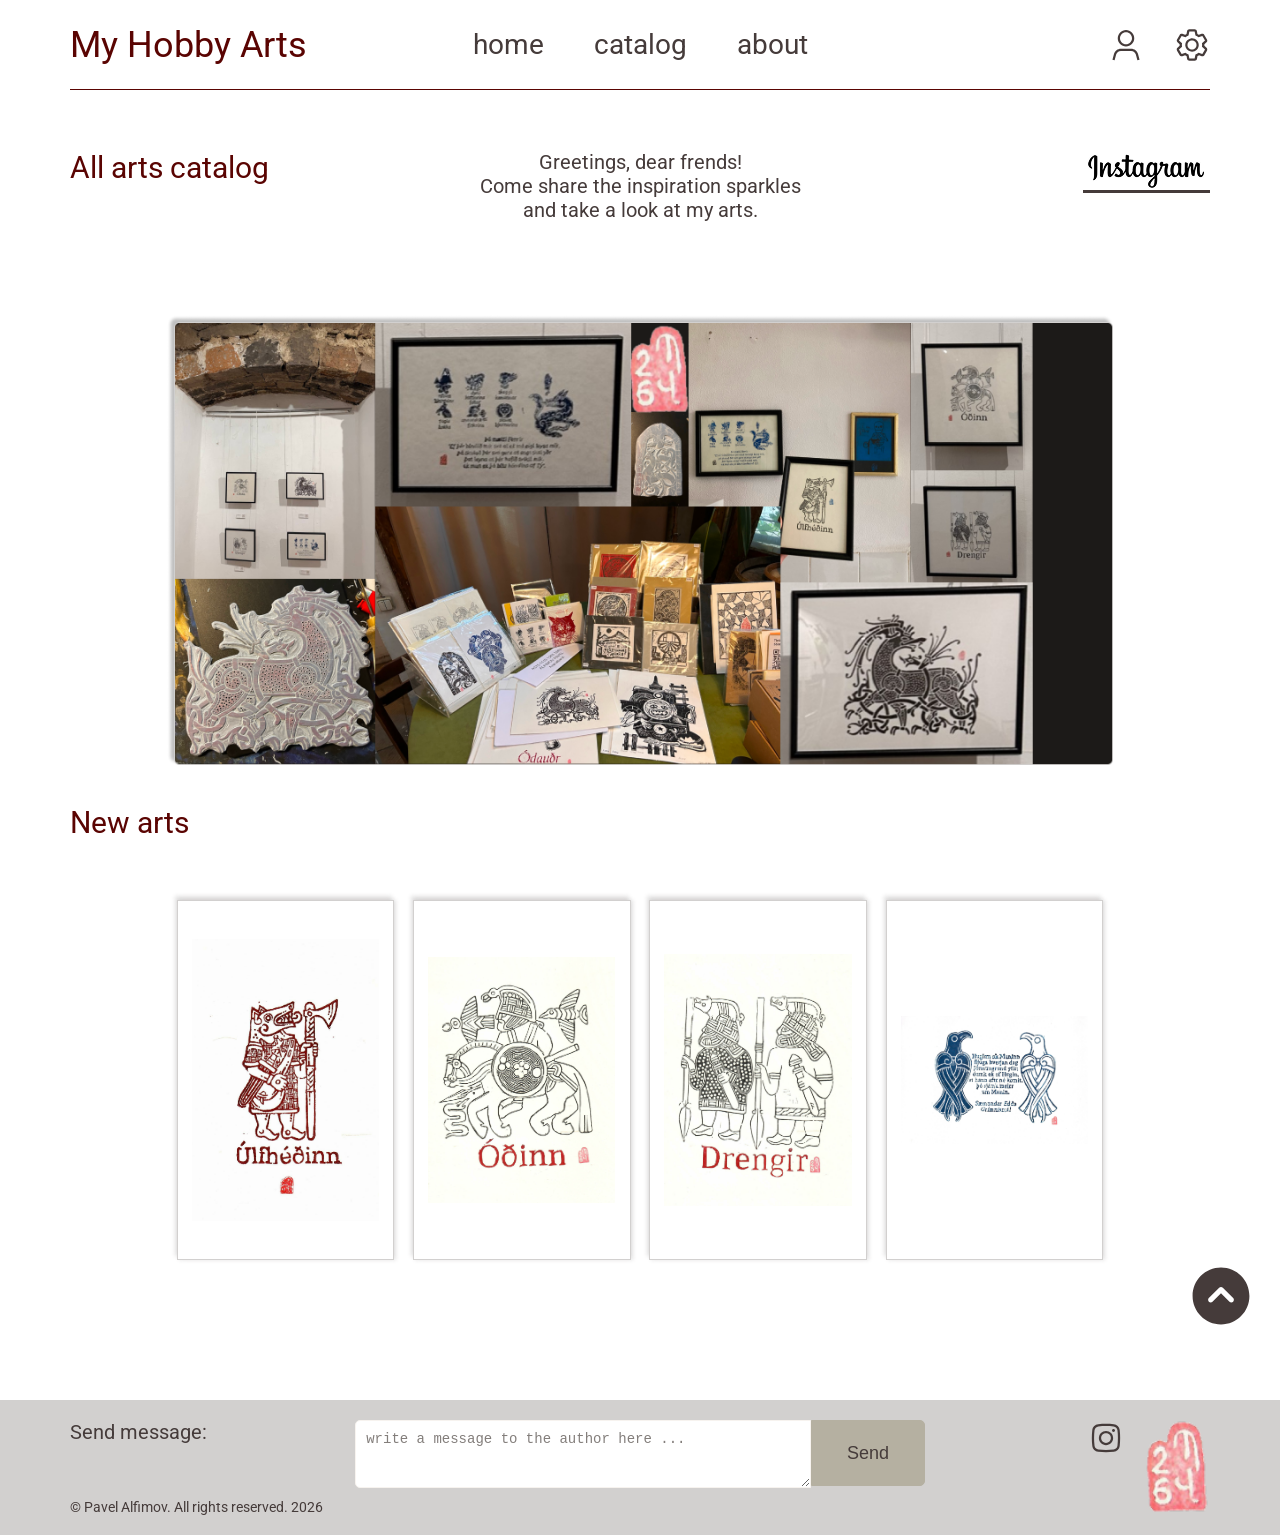
<file: index.html>
<!DOCTYPE html>
<html lang="en">
<head>
  <meta charset="UTF-8">
  <meta name="viewport" content="width=device-width, initial-scale=1.0">
  <title>home</title>
  <link rel="stylesheet" href="./styles/home/home.css">
</head>
<body>
  <div class="wrapper">
    <div class="top" id="top">
      <header>
        <div class="header-block" id="headerBlock">
          <div class="header-left">
            <a href="index.html" class="site-title">My Hobby Arts</a>
          </div>
          <div class="header-center">
            <div class="menu-block">
              <a href="index.html" class="menu-item">home</a>
              <a href="./pages/catalog.html" class="menu-item">catalog</a>
              <a href="./pages/about.html" class="menu-item last">about</a>
            </div>
          </div>
          <div class="header-right">
            <div class="service-block">
              <div class="service-item" id="btnAuth">
                <a href="#">
                  <svg width="36" height="36" viewBox="0 0 36 36" fill="none" xmlns="http://www.w3.org/2000/svg">
                    <path fill-rule="evenodd" clip-rule="evenodd" d="M9.75001 11.25C9.75001 15.8025 13.4475 19.5 18 19.5C22.5525 19.5 26.25 15.8025 26.25 11.25C26.25 6.6975 22.5525 3 18 3C15.8123 3.00119 13.7146 3.87077 12.1677 5.41769C10.6208 6.9646 9.7512 9.06233 9.75001 11.25ZM12 11.25C12 7.9425 14.6925 5.25 18 5.25C21.3075 5.25 24 7.9425 24 11.25C24 14.5575 21.3075 17.25 18 17.25C14.6925 17.25 12 14.5575 12 11.25ZM27.855 27.615L29.3775 33.2925L31.5525 32.7075L30.03 27.03C29.6215 25.516 28.7259 24.1785 27.4815 23.2242C26.2371 22.2699 24.7132 21.7519 23.145 21.75H12.855C11.2862 21.7493 9.76102 22.2665 8.51614 23.2211C7.27125 24.1758 6.37625 25.5147 5.97001 27.03L4.44751 32.7075L6.62251 33.2925L8.14501 27.615C8.42249 26.5779 9.03455 25.6614 9.88619 25.0078C10.7378 24.3541 11.7814 23.9999 12.855 24H23.145C25.35 24 27.285 25.485 27.855 27.615Z" fill="#453B3A"/>
                  </svg>                  
                </a>
              </div>
              <div class="service-item last" id="btnAdmin">
                <a href="components/layouts/admin.html">
                  <svg width="36" height="36" viewBox="0 0 36 36" fill="none" xmlns="http://www.w3.org/2000/svg">
                    <path d="M30.375 18.855V17.1338L32.535 15.2438C32.9332 14.8928 33.1945 14.4124 33.2727 13.8875C33.3509 13.3625 33.2411 12.8268 32.9625 12.375L30.3075 7.87503C30.1103 7.53333 29.8266 7.24951 29.485 7.05205C29.1434 6.85459 28.7559 6.75043 28.3613 6.75003C28.1168 6.74816 27.8736 6.78616 27.6413 6.86253L24.9075 7.78503C24.4362 7.47037 23.9438 7.18845 23.4338 6.94128L22.86 4.10628C22.7572 3.58834 22.4754 3.12308 22.0641 2.79195C21.6527 2.46081 21.138 2.28491 20.61 2.29503H15.345C14.8171 2.28491 14.3024 2.46081 13.891 2.79195C13.4797 3.12308 13.1979 3.58834 13.095 4.10628L12.5213 6.94128C12.0082 7.18951 11.5122 7.47138 11.0363 7.78503L8.35879 6.81753C8.124 6.75636 7.88086 6.73356 7.63879 6.75003C7.24422 6.75043 6.8567 6.85459 6.5151 7.05205C6.17349 7.24951 5.88982 7.53333 5.69254 7.87503L3.03754 12.375C2.77495 12.8261 2.67737 13.3545 2.76152 13.8697C2.84567 14.3848 3.1063 14.8547 3.49879 15.1988L5.62504 17.145V18.8663L3.49879 20.7563C3.09522 21.1028 2.82745 21.5811 2.74301 22.1062C2.65857 22.6314 2.76292 23.1695 3.03754 23.625L5.69254 28.125C5.88982 28.4667 6.17349 28.7506 6.5151 28.948C6.8567 29.1455 7.24422 29.2496 7.63879 29.25C7.88331 29.2519 8.1265 29.2139 8.35879 29.1375L11.0925 28.215C11.5639 28.5297 12.0563 28.8116 12.5663 29.0588L13.14 31.8938C13.2429 32.4117 13.5247 32.877 13.936 33.2081C14.3474 33.5392 14.8621 33.7151 15.39 33.705H20.7C21.228 33.7151 21.7427 33.5392 22.1541 33.2081C22.5654 32.877 22.8472 32.4117 22.95 31.8938L23.5238 29.0588C24.0368 28.8105 24.5329 28.5287 25.0088 28.215L27.7313 29.1375C27.9636 29.2139 28.2068 29.2519 28.4513 29.25C28.8459 29.2496 29.2334 29.1455 29.575 28.948C29.9166 28.7506 30.2003 28.4667 30.3975 28.125L32.9625 23.625C33.2251 23.1739 33.3227 22.6455 33.2386 22.1304C33.1544 21.6153 32.8938 21.1454 32.5013 20.8013L30.375 18.855ZM28.3613 27L24.5025 25.695C23.5987 26.4594 22.5665 27.0574 21.4538 27.4613L20.655 31.5H15.345L14.5463 27.5063C13.4424 27.091 12.4157 26.494 11.5088 25.74L7.63879 27L4.98379 22.5L8.04379 19.8C7.83577 18.6355 7.83577 17.4433 8.04379 16.2788L4.98379 13.5L7.63879 9.00003L11.4975 10.305C12.4014 9.54069 13.4336 8.94269 14.5463 8.53878L15.345 4.50003H20.655L21.4538 8.49378C22.5577 8.90903 23.5844 9.50601 24.4913 10.26L28.3613 9.00003L31.0163 13.5L27.9563 16.2C28.1643 17.3646 28.1643 18.5567 27.9563 19.7213L31.0163 22.5L28.3613 27Z" fill="#453B3A"/>
                    <path d="M18 24.75C16.665 24.75 15.3599 24.3541 14.2499 23.6124C13.1399 22.8707 12.2747 21.8165 11.7638 20.5831C11.2529 19.3497 11.1193 17.9925 11.3797 16.6831C11.6402 15.3738 12.283 14.171 13.227 13.227C14.171 12.283 15.3738 11.6402 16.6831 11.3797C17.9925 11.1193 19.3497 11.2529 20.5831 11.7638C21.8165 12.2747 22.8707 13.1399 23.6124 14.2499C24.3541 15.3599 24.75 16.665 24.75 18C24.759 18.8889 24.5906 19.7707 24.2546 20.5938C23.9186 21.4168 23.4217 22.1645 22.7931 22.7931C22.1645 23.4217 21.4168 23.9186 20.5938 24.2546C19.7707 24.5906 18.8889 24.759 18 24.75ZM18 13.5C17.4053 13.4861 16.8139 13.5931 16.2617 13.8143C15.7094 14.0356 15.2078 14.3665 14.7872 14.7872C14.3665 15.2078 14.0356 15.7094 13.8143 16.2617C13.5931 16.8139 13.4861 17.4053 13.5 18C13.4861 18.5947 13.5931 19.1861 13.8143 19.7383C14.0356 20.2906 14.3665 20.7922 14.7872 21.2128C15.2078 21.6335 15.7094 21.9644 16.2617 22.1857C16.8139 22.4069 17.4053 22.5139 18 22.5C18.5947 22.5139 19.1861 22.4069 19.7383 22.1857C20.2906 21.9644 20.7922 21.6335 21.2128 21.2128C21.6335 20.7922 21.9644 20.2906 22.1857 19.7383C22.4069 19.1861 22.5139 18.5947 22.5 18C22.5139 17.4053 22.4069 16.8139 22.1857 16.2617C21.9644 15.7094 21.6335 15.2078 21.2128 14.7872C20.7922 14.3665 20.2906 14.0356 19.7383 13.8143C19.1861 13.5931 18.5947 13.4861 18 13.5Z" fill="#453B3A"/>
                  </svg>
                </a>
              </div>
            </div>
          </div>
        </div>
      </header>
      <main>
        <div class="greeting-block" id="greetingBlock">
          <div class="title-link-block">
            <a href="pages/catalog.html" class="title-link">All arts catalog</a>
          </div>
          <div class="greeting-text-block">
            <p class="greeting-text">Greetings, dear frends! 
              Come share the inspiration sparkles
              and take a look at my arts.</p>
          </div>
          <div class="resource-link-block">
            <a href="#">
              <img src="assets/icons/instagram-logo.png" alt="instagram" class="resource-link">
            </a>
          </div>
        </div>
        <div class="collage-block">
          <img src="assets/images/collage.png" alt="collage" class="collage-img">
          <a href="pages/catalog.html" class="collage-link">&#9472;&#9472;&#9472;&nbsp;Go to Catalog&nbsp;&#9472;&#9472;&#9472;</a>
        </div>
        <div class="news-block">
          <div class="title-link-block">
            <a href="#newImagesBlock" class="title-link">New arts</a>
          </div>
          <div class="new-images-block" id="newImagesBlock">
            <div class="new-image-card">
              <div class="new-image-card-block">
                <img src="assets/catalog/item-1.png" alt="image" class="image-item">
              </div>              
            </div>
            <div class="new-image-card">
              <div class="new-image-card-block">
                <img src="assets/catalog/item-2.png" alt="image" class="image-item">
              </div>              
            </div>
            <div class="new-image-card">
              <div class="new-image-card-block">
                <img src="assets/catalog/item-6.png" alt="image" class="image-item">
              </div>              
            </div>
            <div class="new-image-card">
              <div class="new-image-card-block">
                <img src="assets/catalog/item-11.png" alt="image" class="image-item">
              </div>              
            </div>           
          </div>
        </div>
      </main>
    </div>
    <footer>
      <div class="btn-up-block">
        <a href="#top">
          <svg width="62" height="62" viewBox="0 0 62 62" fill="none" xmlns="http://www.w3.org/2000/svg">
            <path fill-rule="evenodd" clip-rule="evenodd" d="M31 2.58331C15.3063 2.58331 2.58337 15.3062 2.58337 31C2.58337 46.6937 15.3063 59.4166 31 59.4166C46.6938 59.4166 59.4167 46.6937 59.4167 31C59.4167 15.3062 46.6938 2.58331 31 2.58331ZM22.4931 36.7014C22.0059 37.172 21.3533 37.4324 20.676 37.4265C19.9987 37.4206 19.3507 37.1489 18.8718 36.6699C18.3928 36.191 18.1211 35.543 18.1152 34.8657C18.1093 34.1883 18.3697 33.5358 18.8403 33.0486L29.1736 22.7152C29.6581 22.2309 30.315 21.9589 31 21.9589C31.685 21.9589 32.342 22.2309 32.8265 22.7152L43.1598 33.0486C43.6304 33.5358 43.8908 34.1883 43.8849 34.8657C43.879 35.543 43.6073 36.191 43.1283 36.6699C42.6493 37.1489 42.0014 37.4206 41.3241 37.4265C40.6467 37.4324 39.9942 37.172 39.507 36.7014L31 28.1945L22.4931 36.7014Z" fill="#453B3A"/>
          </svg>
        </a>
      </div>
      <div class="footer-block">
        <div class="footer-left">
          <div class="footer-left-block">
            <div class="title-block">
              <p class="send-title">Send message:</p>
            </div>
            <div class="title-block">
              <p class="copyrights">&copy; Pavel Alfimov. All rights reserved. 2026</p>
            </div>            
          </div>
        </div>
        <div class="footer-center">
          <div class="footer-center-block">
            <textarea name="message-footer" id="messageFooter" class="message-footer" placeholder="write a message to the author here ..."></textarea>
            <button type="button" class="btn-send-footer">Send</button>            
          </div>

        </div>
        <div class="footer-right">
          <div class="footer-right-block">
            <div class="socials-block">
              <a href="#" class="social-icon">
                <svg width="36" height="36" viewBox="0 0 36 36" fill="none" xmlns="http://www.w3.org/2000/svg">
                  <path d="M24 10.5C24 10.1022 24.158 9.72064 24.4393 9.43934C24.7206 9.15804 25.1022 9 25.5 9C25.8978 9 26.2794 9.15804 26.5607 9.43934C26.842 9.72064 27 10.1022 27 10.5C27 10.8978 26.842 11.2794 26.5607 11.5607C26.2794 11.842 25.8978 12 25.5 12C25.1022 12 24.7206 11.842 24.4393 11.5607C24.158 11.2794 24 10.8978 24 10.5Z" fill="#453B3A"/>
                  <path fill-rule="evenodd" clip-rule="evenodd" d="M18 10.875C16.1103 10.875 14.2981 11.6257 12.9619 12.9619C11.6257 14.2981 10.875 16.1103 10.875 18C10.875 19.8897 11.6257 21.7019 12.9619 23.0381C14.2981 24.3743 16.1103 25.125 18 25.125C19.8897 25.125 21.7019 24.3743 23.0381 23.0381C24.3743 21.7019 25.125 19.8897 25.125 18C25.125 16.1103 24.3743 14.2981 23.0381 12.9619C21.7019 11.6257 19.8897 10.875 18 10.875ZM13.125 18C13.125 16.7071 13.6386 15.4671 14.5529 14.5529C15.4671 13.6386 16.7071 13.125 18 13.125C19.2929 13.125 20.5329 13.6386 21.4471 14.5529C22.3614 15.4671 22.875 16.7071 22.875 18C22.875 19.2929 22.3614 20.5329 21.4471 21.4471C20.5329 22.3614 19.2929 22.875 18 22.875C16.7071 22.875 15.4671 22.3614 14.5529 21.4471C13.6386 20.5329 13.125 19.2929 13.125 18Z" fill="#453B3A"/>
                  <path fill-rule="evenodd" clip-rule="evenodd" d="M25.887 4.2495C20.6451 3.66814 15.355 3.66814 10.113 4.2495C7.09502 4.587 4.65752 6.9645 4.30352 9.9975C3.68268 15.3144 3.68268 20.6856 4.30352 26.0025C4.65752 29.0355 7.09352 31.413 10.113 31.7505C15.355 32.3306 20.645 32.3306 25.887 31.7505C28.905 31.413 31.3425 29.0355 31.6965 26.0025C32.3174 20.6856 32.3174 15.3144 31.6965 9.9975C31.3425 6.9645 28.9065 4.587 25.887 4.2495ZM10.362 6.4845C15.4385 5.92156 20.5616 5.92156 25.638 6.4845C27.633 6.7095 29.2305 8.283 29.463 10.26C30.0647 15.4025 30.0647 20.5975 29.463 25.74C29.3428 26.7076 28.8998 27.6063 28.2058 28.2911C27.5117 28.9759 26.6071 29.4067 25.638 29.514C20.5616 30.0769 15.4385 30.0769 10.362 29.514C9.39293 29.4067 8.4883 28.9759 7.79425 28.2911C7.10021 27.6063 6.65728 26.7076 6.53702 25.74C5.93531 20.5975 5.93531 15.4025 6.53702 10.26C6.65728 9.29244 7.10021 8.39367 7.79425 7.70888C8.4883 7.02409 9.39293 6.59176 10.362 6.4845Z" fill="#453B3A"/>
                </svg>
              </a>
            </div>
            <div class="signature-block">
              <img src="assets/images/signature.png" alt="signature" class="signature">
            </div>
          </div>
        </div>
      </div>
    </footer>
  </div>  
</body>
</html>
</file>
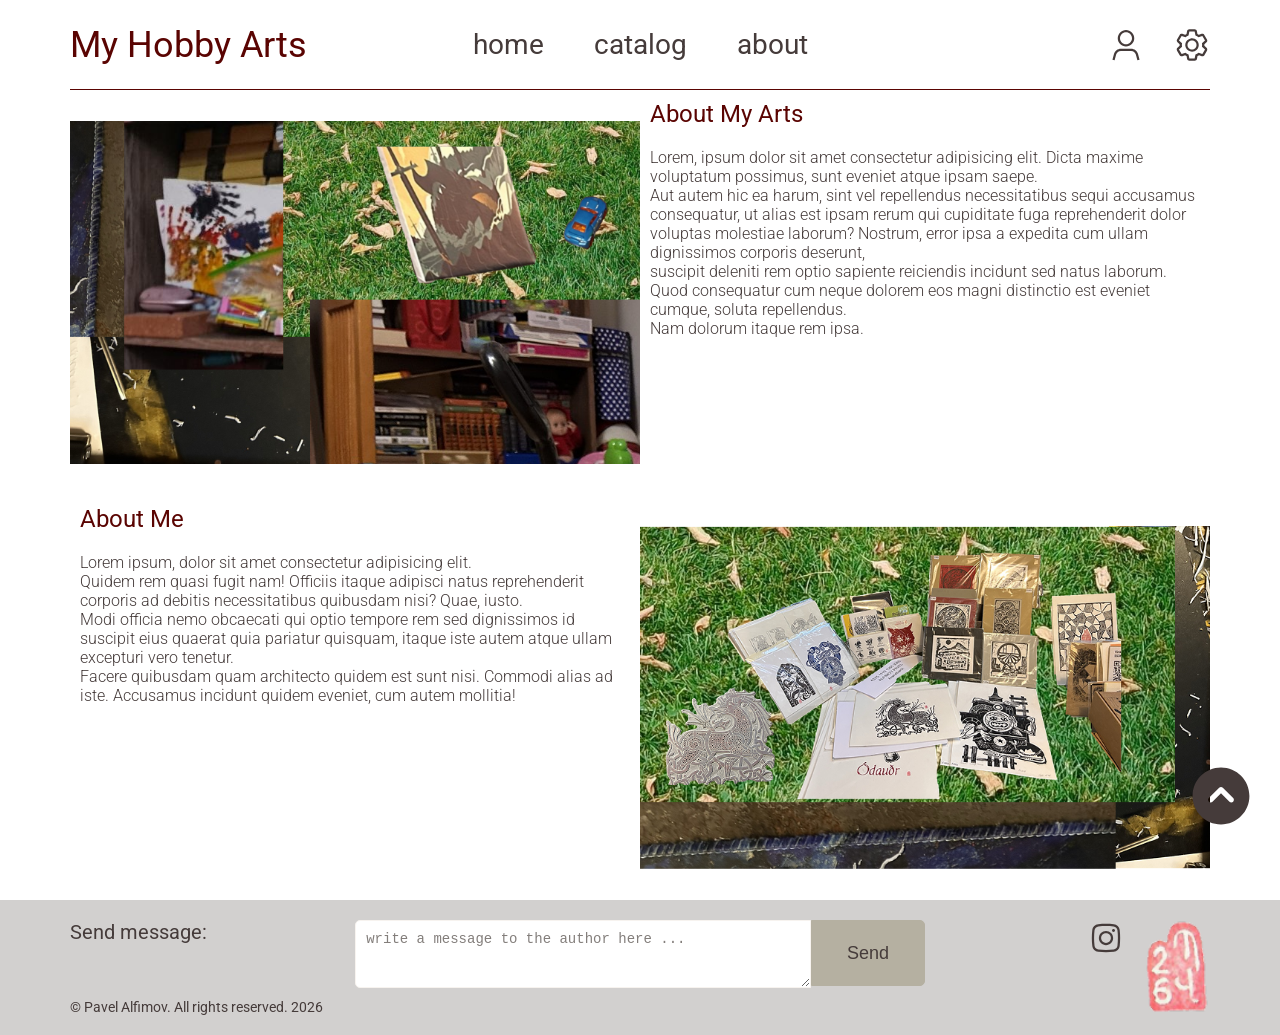
<file: pages/about.html>
<!DOCTYPE html>
<html lang="en">
<head>
  <meta charset="UTF-8">
  <meta name="viewport" content="width=device-width, initial-scale=1.0">
  <title>about</title>
  <link rel="stylesheet" href="../styles/about/about.css">
</head>
<body>
  <div class="wrapper">
    <div class="top" id="top">
      <header>
        <div class="header-block" id="headerBlock">
          <div class="header-left">
            <a href="index.html" class="site-title">My Hobby Arts</a>
          </div>
          <div class="header-center">
            <div class="menu-block">
              <a href="index.html" class="menu-item">home</a>
              <a href="./pages/catalog.html" class="menu-item">catalog</a>
              <a href="./pages/about.html" class="menu-item last">about</a>
            </div>
          </div>
          <div class="header-right">
            <div class="service-block">
              <div class="service-item">
                <a href="#">
                  <svg width="36" height="36" viewBox="0 0 36 36" fill="none" xmlns="http://www.w3.org/2000/svg">
                    <path fill-rule="evenodd" clip-rule="evenodd" d="M9.75001 11.25C9.75001 15.8025 13.4475 19.5 18 19.5C22.5525 19.5 26.25 15.8025 26.25 11.25C26.25 6.6975 22.5525 3 18 3C15.8123 3.00119 13.7146 3.87077 12.1677 5.41769C10.6208 6.9646 9.7512 9.06233 9.75001 11.25ZM12 11.25C12 7.9425 14.6925 5.25 18 5.25C21.3075 5.25 24 7.9425 24 11.25C24 14.5575 21.3075 17.25 18 17.25C14.6925 17.25 12 14.5575 12 11.25ZM27.855 27.615L29.3775 33.2925L31.5525 32.7075L30.03 27.03C29.6215 25.516 28.7259 24.1785 27.4815 23.2242C26.2371 22.2699 24.7132 21.7519 23.145 21.75H12.855C11.2862 21.7493 9.76102 22.2665 8.51614 23.2211C7.27125 24.1758 6.37625 25.5147 5.97001 27.03L4.44751 32.7075L6.62251 33.2925L8.14501 27.615C8.42249 26.5779 9.03455 25.6614 9.88619 25.0078C10.7378 24.3541 11.7814 23.9999 12.855 24H23.145C25.35 24 27.285 25.485 27.855 27.615Z" fill="#453B3A"/>
                  </svg>                  
                </a>
              </div>
              <div class="service-item last">
                <a href="#">
                  <svg width="36" height="36" viewBox="0 0 36 36" fill="none" xmlns="http://www.w3.org/2000/svg">
                    <path d="M30.375 18.855V17.1338L32.535 15.2438C32.9332 14.8928 33.1945 14.4124 33.2727 13.8875C33.3509 13.3625 33.2411 12.8268 32.9625 12.375L30.3075 7.87503C30.1103 7.53333 29.8266 7.24951 29.485 7.05205C29.1434 6.85459 28.7559 6.75043 28.3613 6.75003C28.1168 6.74816 27.8736 6.78616 27.6413 6.86253L24.9075 7.78503C24.4362 7.47037 23.9438 7.18845 23.4338 6.94128L22.86 4.10628C22.7572 3.58834 22.4754 3.12308 22.0641 2.79195C21.6527 2.46081 21.138 2.28491 20.61 2.29503H15.345C14.8171 2.28491 14.3024 2.46081 13.891 2.79195C13.4797 3.12308 13.1979 3.58834 13.095 4.10628L12.5213 6.94128C12.0082 7.18951 11.5122 7.47138 11.0363 7.78503L8.35879 6.81753C8.124 6.75636 7.88086 6.73356 7.63879 6.75003C7.24422 6.75043 6.8567 6.85459 6.5151 7.05205C6.17349 7.24951 5.88982 7.53333 5.69254 7.87503L3.03754 12.375C2.77495 12.8261 2.67737 13.3545 2.76152 13.8697C2.84567 14.3848 3.1063 14.8547 3.49879 15.1988L5.62504 17.145V18.8663L3.49879 20.7563C3.09522 21.1028 2.82745 21.5811 2.74301 22.1062C2.65857 22.6314 2.76292 23.1695 3.03754 23.625L5.69254 28.125C5.88982 28.4667 6.17349 28.7506 6.5151 28.948C6.8567 29.1455 7.24422 29.2496 7.63879 29.25C7.88331 29.2519 8.1265 29.2139 8.35879 29.1375L11.0925 28.215C11.5639 28.5297 12.0563 28.8116 12.5663 29.0588L13.14 31.8938C13.2429 32.4117 13.5247 32.877 13.936 33.2081C14.3474 33.5392 14.8621 33.7151 15.39 33.705H20.7C21.228 33.7151 21.7427 33.5392 22.1541 33.2081C22.5654 32.877 22.8472 32.4117 22.95 31.8938L23.5238 29.0588C24.0368 28.8105 24.5329 28.5287 25.0088 28.215L27.7313 29.1375C27.9636 29.2139 28.2068 29.2519 28.4513 29.25C28.8459 29.2496 29.2334 29.1455 29.575 28.948C29.9166 28.7506 30.2003 28.4667 30.3975 28.125L32.9625 23.625C33.2251 23.1739 33.3227 22.6455 33.2386 22.1304C33.1544 21.6153 32.8938 21.1454 32.5013 20.8013L30.375 18.855ZM28.3613 27L24.5025 25.695C23.5987 26.4594 22.5665 27.0574 21.4538 27.4613L20.655 31.5H15.345L14.5463 27.5063C13.4424 27.091 12.4157 26.494 11.5088 25.74L7.63879 27L4.98379 22.5L8.04379 19.8C7.83577 18.6355 7.83577 17.4433 8.04379 16.2788L4.98379 13.5L7.63879 9.00003L11.4975 10.305C12.4014 9.54069 13.4336 8.94269 14.5463 8.53878L15.345 4.50003H20.655L21.4538 8.49378C22.5577 8.90903 23.5844 9.50601 24.4913 10.26L28.3613 9.00003L31.0163 13.5L27.9563 16.2C28.1643 17.3646 28.1643 18.5567 27.9563 19.7213L31.0163 22.5L28.3613 27Z" fill="#453B3A"/>
                    <path d="M18 24.75C16.665 24.75 15.3599 24.3541 14.2499 23.6124C13.1399 22.8707 12.2747 21.8165 11.7638 20.5831C11.2529 19.3497 11.1193 17.9925 11.3797 16.6831C11.6402 15.3738 12.283 14.171 13.227 13.227C14.171 12.283 15.3738 11.6402 16.6831 11.3797C17.9925 11.1193 19.3497 11.2529 20.5831 11.7638C21.8165 12.2747 22.8707 13.1399 23.6124 14.2499C24.3541 15.3599 24.75 16.665 24.75 18C24.759 18.8889 24.5906 19.7707 24.2546 20.5938C23.9186 21.4168 23.4217 22.1645 22.7931 22.7931C22.1645 23.4217 21.4168 23.9186 20.5938 24.2546C19.7707 24.5906 18.8889 24.759 18 24.75ZM18 13.5C17.4053 13.4861 16.8139 13.5931 16.2617 13.8143C15.7094 14.0356 15.2078 14.3665 14.7872 14.7872C14.3665 15.2078 14.0356 15.7094 13.8143 16.2617C13.5931 16.8139 13.4861 17.4053 13.5 18C13.4861 18.5947 13.5931 19.1861 13.8143 19.7383C14.0356 20.2906 14.3665 20.7922 14.7872 21.2128C15.2078 21.6335 15.7094 21.9644 16.2617 22.1857C16.8139 22.4069 17.4053 22.5139 18 22.5C18.5947 22.5139 19.1861 22.4069 19.7383 22.1857C20.2906 21.9644 20.7922 21.6335 21.2128 21.2128C21.6335 20.7922 21.9644 20.2906 22.1857 19.7383C22.4069 19.1861 22.5139 18.5947 22.5 18C22.5139 17.4053 22.4069 16.8139 22.1857 16.2617C21.9644 15.7094 21.6335 15.2078 21.2128 14.7872C20.7922 14.3665 20.2906 14.0356 19.7383 13.8143C19.1861 13.5931 18.5947 13.4861 18 13.5Z" fill="#453B3A"/>
                  </svg>
                </a>
              </div>
            </div>
          </div>
        </div>
      </header>
      <main>
        <div class="top-block">
          <div class="top-left-box">
            <img src="../assets/images/left-top-alt.png" alt="image" class="about-img">
          </div>
          <div class="top-right-box">
            <p class="about-title">About My Arts</p>
            <p class="about-text">Lorem, ipsum dolor sit amet consectetur adipisicing elit. Dicta maxime voluptatum possimus, sunt eveniet atque ipsam saepe. 
            Aut autem hic ea harum, sint vel repellendus necessitatibus sequi accusamus consequatur, ut alias est ipsam rerum qui cupiditate fuga reprehenderit dolor voluptas molestiae laborum? Nostrum, error ipsa a expedita cum ullam dignissimos corporis deserunt,
            suscipit deleniti rem optio sapiente reiciendis incidunt sed natus laborum. Quod consequatur cum neque dolorem eos magni distinctio est eveniet cumque, soluta repellendus. 
            Nam dolorum itaque rem ipsa. </p>
          </div>
        </div>
        <div class="bottom-block">
          <div class="bottom-left-box">
            <p class="about-title">About Me</p>
            <p class="about-text">Lorem ipsum, dolor sit amet consectetur adipisicing elit. 
            Quidem rem quasi fugit nam! Officiis itaque adipisci natus reprehenderit corporis ad debitis necessitatibus quibusdam nisi? Quae, iusto. 
            Modi officia nemo obcaecati qui optio tempore rem sed dignissimos id suscipit eius quaerat quia pariatur quisquam, itaque iste autem atque ullam excepturi vero tenetur. 
            Facere quibusdam quam architecto quidem est sunt nisi. Commodi alias ad iste. Accusamus incidunt quidem eveniet, cum autem mollitia!</p>
          </div>
          <div class="bottom-right-box">
            <img src="../assets/images/right-bottom-alt.png" alt="image" class="about-img">
          </div>
        </div>
      </main>
    </div>
    <footer>
      <div class="btn-up-block">
        <a href="#top">
          <svg width="62" height="62" viewBox="0 0 62 62" fill="none" xmlns="http://www.w3.org/2000/svg">
            <path fill-rule="evenodd" clip-rule="evenodd" d="M31 2.58331C15.3063 2.58331 2.58337 15.3062 2.58337 31C2.58337 46.6937 15.3063 59.4166 31 59.4166C46.6938 59.4166 59.4167 46.6937 59.4167 31C59.4167 15.3062 46.6938 2.58331 31 2.58331ZM22.4931 36.7014C22.0059 37.172 21.3533 37.4324 20.676 37.4265C19.9987 37.4206 19.3507 37.1489 18.8718 36.6699C18.3928 36.191 18.1211 35.543 18.1152 34.8657C18.1093 34.1883 18.3697 33.5358 18.8403 33.0486L29.1736 22.7152C29.6581 22.2309 30.315 21.9589 31 21.9589C31.685 21.9589 32.342 22.2309 32.8265 22.7152L43.1598 33.0486C43.6304 33.5358 43.8908 34.1883 43.8849 34.8657C43.879 35.543 43.6073 36.191 43.1283 36.6699C42.6493 37.1489 42.0014 37.4206 41.3241 37.4265C40.6467 37.4324 39.9942 37.172 39.507 36.7014L31 28.1945L22.4931 36.7014Z" fill="#453B3A"/>
          </svg>
        </a>
      </div>
      <div class="footer-block">
        <div class="footer-left">
          <div class="footer-left-block">
            <div class="title-block">
              <p class="send-title">Send message:</p>
            </div>
            <div class="title-block">
              <p class="copyrights">&copy; Pavel Alfimov. All rights reserved. 2026</p>
            </div>            
          </div>
        </div>
        <div class="footer-center">
          <div class="footer-center-block">
            <textarea name="message-footer" id="messageFooter" class="message-footer" placeholder="write a message to the author here ..."></textarea>
            <button type="button" class="btn-send-footer">Send</button>            
          </div>

        </div>
        <div class="footer-right">
          <div class="footer-right-block">
            <div class="socials-block">
              <a href="#" class="social-icon">
                <svg width="36" height="36" viewBox="0 0 36 36" fill="none" xmlns="http://www.w3.org/2000/svg">
                  <path d="M24 10.5C24 10.1022 24.158 9.72064 24.4393 9.43934C24.7206 9.15804 25.1022 9 25.5 9C25.8978 9 26.2794 9.15804 26.5607 9.43934C26.842 9.72064 27 10.1022 27 10.5C27 10.8978 26.842 11.2794 26.5607 11.5607C26.2794 11.842 25.8978 12 25.5 12C25.1022 12 24.7206 11.842 24.4393 11.5607C24.158 11.2794 24 10.8978 24 10.5Z" fill="#453B3A"/>
                  <path fill-rule="evenodd" clip-rule="evenodd" d="M18 10.875C16.1103 10.875 14.2981 11.6257 12.9619 12.9619C11.6257 14.2981 10.875 16.1103 10.875 18C10.875 19.8897 11.6257 21.7019 12.9619 23.0381C14.2981 24.3743 16.1103 25.125 18 25.125C19.8897 25.125 21.7019 24.3743 23.0381 23.0381C24.3743 21.7019 25.125 19.8897 25.125 18C25.125 16.1103 24.3743 14.2981 23.0381 12.9619C21.7019 11.6257 19.8897 10.875 18 10.875ZM13.125 18C13.125 16.7071 13.6386 15.4671 14.5529 14.5529C15.4671 13.6386 16.7071 13.125 18 13.125C19.2929 13.125 20.5329 13.6386 21.4471 14.5529C22.3614 15.4671 22.875 16.7071 22.875 18C22.875 19.2929 22.3614 20.5329 21.4471 21.4471C20.5329 22.3614 19.2929 22.875 18 22.875C16.7071 22.875 15.4671 22.3614 14.5529 21.4471C13.6386 20.5329 13.125 19.2929 13.125 18Z" fill="#453B3A"/>
                  <path fill-rule="evenodd" clip-rule="evenodd" d="M25.887 4.2495C20.6451 3.66814 15.355 3.66814 10.113 4.2495C7.09502 4.587 4.65752 6.9645 4.30352 9.9975C3.68268 15.3144 3.68268 20.6856 4.30352 26.0025C4.65752 29.0355 7.09352 31.413 10.113 31.7505C15.355 32.3306 20.645 32.3306 25.887 31.7505C28.905 31.413 31.3425 29.0355 31.6965 26.0025C32.3174 20.6856 32.3174 15.3144 31.6965 9.9975C31.3425 6.9645 28.9065 4.587 25.887 4.2495ZM10.362 6.4845C15.4385 5.92156 20.5616 5.92156 25.638 6.4845C27.633 6.7095 29.2305 8.283 29.463 10.26C30.0647 15.4025 30.0647 20.5975 29.463 25.74C29.3428 26.7076 28.8998 27.6063 28.2058 28.2911C27.5117 28.9759 26.6071 29.4067 25.638 29.514C20.5616 30.0769 15.4385 30.0769 10.362 29.514C9.39293 29.4067 8.4883 28.9759 7.79425 28.2911C7.10021 27.6063 6.65728 26.7076 6.53702 25.74C5.93531 20.5975 5.93531 15.4025 6.53702 10.26C6.65728 9.29244 7.10021 8.39367 7.79425 7.70888C8.4883 7.02409 9.39293 6.59176 10.362 6.4845Z" fill="#453B3A"/>
                </svg>
              </a>
            </div>
            <div class="signature-block">
              <img src="../../assets/images/signature.png" alt="signature" class="signature">
            </div>
          </div>
        </div>
      </div>
    </footer>
  </div> 
</body>
</html>
</file>
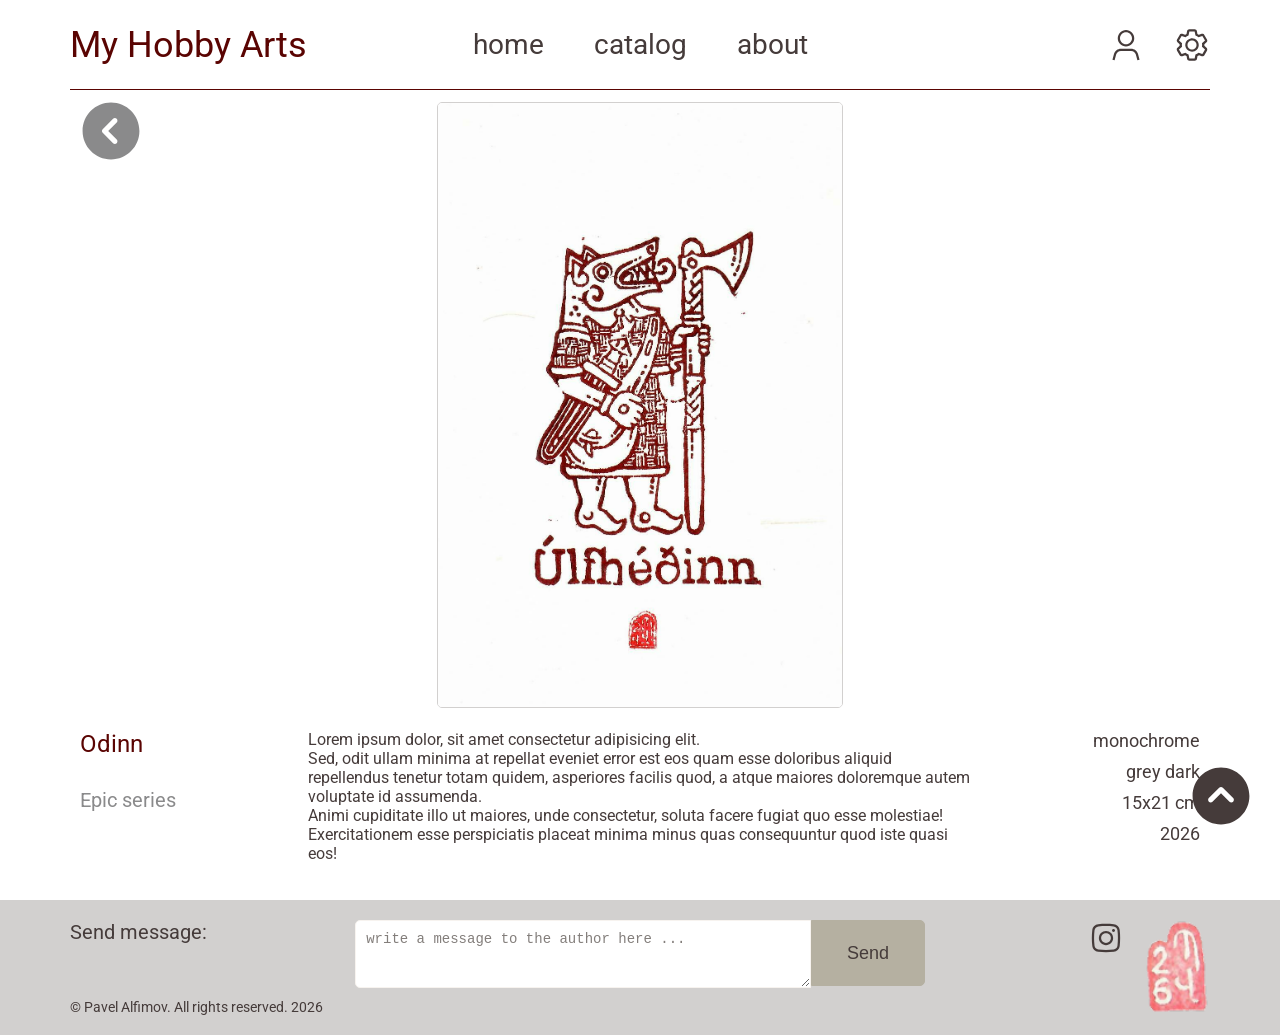
<file: pages/item.html>
<!DOCTYPE html>
<html lang="en">
<head>
  <meta charset="UTF-8">
  <meta name="viewport" content="width=device-width, initial-scale=1.0">
  <title>item.card</title>
  <link rel="stylesheet" href="../styles/item/item.css">
</head>
<body>
  <div class="wrapper">
    <div class="top" id="top">
      <header>
        <div class="header-block" id="headerBlock">
          <div class="header-left">
            <a href="index.html" class="site-title">My Hobby Arts</a>
          </div>
          <div class="header-center">
            <div class="menu-block">
              <a href="index.html" class="menu-item">home</a>
              <a href="./pages/catalog.html" class="menu-item">catalog</a>
              <a href="./pages/about.html" class="menu-item last">about</a>
            </div>
          </div>
          <div class="header-right">
            <div class="service-block">
              <div class="service-item">
                <a href="#">
                  <svg width="36" height="36" viewBox="0 0 36 36" fill="none" xmlns="http://www.w3.org/2000/svg">
                    <path fill-rule="evenodd" clip-rule="evenodd" d="M9.75001 11.25C9.75001 15.8025 13.4475 19.5 18 19.5C22.5525 19.5 26.25 15.8025 26.25 11.25C26.25 6.6975 22.5525 3 18 3C15.8123 3.00119 13.7146 3.87077 12.1677 5.41769C10.6208 6.9646 9.7512 9.06233 9.75001 11.25ZM12 11.25C12 7.9425 14.6925 5.25 18 5.25C21.3075 5.25 24 7.9425 24 11.25C24 14.5575 21.3075 17.25 18 17.25C14.6925 17.25 12 14.5575 12 11.25ZM27.855 27.615L29.3775 33.2925L31.5525 32.7075L30.03 27.03C29.6215 25.516 28.7259 24.1785 27.4815 23.2242C26.2371 22.2699 24.7132 21.7519 23.145 21.75H12.855C11.2862 21.7493 9.76102 22.2665 8.51614 23.2211C7.27125 24.1758 6.37625 25.5147 5.97001 27.03L4.44751 32.7075L6.62251 33.2925L8.14501 27.615C8.42249 26.5779 9.03455 25.6614 9.88619 25.0078C10.7378 24.3541 11.7814 23.9999 12.855 24H23.145C25.35 24 27.285 25.485 27.855 27.615Z" fill="#453B3A"/>
                  </svg>                  
                </a>
              </div>
              <div class="service-item last">
                <a href="#">
                  <svg width="36" height="36" viewBox="0 0 36 36" fill="none" xmlns="http://www.w3.org/2000/svg">
                    <path d="M30.375 18.855V17.1338L32.535 15.2438C32.9332 14.8928 33.1945 14.4124 33.2727 13.8875C33.3509 13.3625 33.2411 12.8268 32.9625 12.375L30.3075 7.87503C30.1103 7.53333 29.8266 7.24951 29.485 7.05205C29.1434 6.85459 28.7559 6.75043 28.3613 6.75003C28.1168 6.74816 27.8736 6.78616 27.6413 6.86253L24.9075 7.78503C24.4362 7.47037 23.9438 7.18845 23.4338 6.94128L22.86 4.10628C22.7572 3.58834 22.4754 3.12308 22.0641 2.79195C21.6527 2.46081 21.138 2.28491 20.61 2.29503H15.345C14.8171 2.28491 14.3024 2.46081 13.891 2.79195C13.4797 3.12308 13.1979 3.58834 13.095 4.10628L12.5213 6.94128C12.0082 7.18951 11.5122 7.47138 11.0363 7.78503L8.35879 6.81753C8.124 6.75636 7.88086 6.73356 7.63879 6.75003C7.24422 6.75043 6.8567 6.85459 6.5151 7.05205C6.17349 7.24951 5.88982 7.53333 5.69254 7.87503L3.03754 12.375C2.77495 12.8261 2.67737 13.3545 2.76152 13.8697C2.84567 14.3848 3.1063 14.8547 3.49879 15.1988L5.62504 17.145V18.8663L3.49879 20.7563C3.09522 21.1028 2.82745 21.5811 2.74301 22.1062C2.65857 22.6314 2.76292 23.1695 3.03754 23.625L5.69254 28.125C5.88982 28.4667 6.17349 28.7506 6.5151 28.948C6.8567 29.1455 7.24422 29.2496 7.63879 29.25C7.88331 29.2519 8.1265 29.2139 8.35879 29.1375L11.0925 28.215C11.5639 28.5297 12.0563 28.8116 12.5663 29.0588L13.14 31.8938C13.2429 32.4117 13.5247 32.877 13.936 33.2081C14.3474 33.5392 14.8621 33.7151 15.39 33.705H20.7C21.228 33.7151 21.7427 33.5392 22.1541 33.2081C22.5654 32.877 22.8472 32.4117 22.95 31.8938L23.5238 29.0588C24.0368 28.8105 24.5329 28.5287 25.0088 28.215L27.7313 29.1375C27.9636 29.2139 28.2068 29.2519 28.4513 29.25C28.8459 29.2496 29.2334 29.1455 29.575 28.948C29.9166 28.7506 30.2003 28.4667 30.3975 28.125L32.9625 23.625C33.2251 23.1739 33.3227 22.6455 33.2386 22.1304C33.1544 21.6153 32.8938 21.1454 32.5013 20.8013L30.375 18.855ZM28.3613 27L24.5025 25.695C23.5987 26.4594 22.5665 27.0574 21.4538 27.4613L20.655 31.5H15.345L14.5463 27.5063C13.4424 27.091 12.4157 26.494 11.5088 25.74L7.63879 27L4.98379 22.5L8.04379 19.8C7.83577 18.6355 7.83577 17.4433 8.04379 16.2788L4.98379 13.5L7.63879 9.00003L11.4975 10.305C12.4014 9.54069 13.4336 8.94269 14.5463 8.53878L15.345 4.50003H20.655L21.4538 8.49378C22.5577 8.90903 23.5844 9.50601 24.4913 10.26L28.3613 9.00003L31.0163 13.5L27.9563 16.2C28.1643 17.3646 28.1643 18.5567 27.9563 19.7213L31.0163 22.5L28.3613 27Z" fill="#453B3A"/>
                    <path d="M18 24.75C16.665 24.75 15.3599 24.3541 14.2499 23.6124C13.1399 22.8707 12.2747 21.8165 11.7638 20.5831C11.2529 19.3497 11.1193 17.9925 11.3797 16.6831C11.6402 15.3738 12.283 14.171 13.227 13.227C14.171 12.283 15.3738 11.6402 16.6831 11.3797C17.9925 11.1193 19.3497 11.2529 20.5831 11.7638C21.8165 12.2747 22.8707 13.1399 23.6124 14.2499C24.3541 15.3599 24.75 16.665 24.75 18C24.759 18.8889 24.5906 19.7707 24.2546 20.5938C23.9186 21.4168 23.4217 22.1645 22.7931 22.7931C22.1645 23.4217 21.4168 23.9186 20.5938 24.2546C19.7707 24.5906 18.8889 24.759 18 24.75ZM18 13.5C17.4053 13.4861 16.8139 13.5931 16.2617 13.8143C15.7094 14.0356 15.2078 14.3665 14.7872 14.7872C14.3665 15.2078 14.0356 15.7094 13.8143 16.2617C13.5931 16.8139 13.4861 17.4053 13.5 18C13.4861 18.5947 13.5931 19.1861 13.8143 19.7383C14.0356 20.2906 14.3665 20.7922 14.7872 21.2128C15.2078 21.6335 15.7094 21.9644 16.2617 22.1857C16.8139 22.4069 17.4053 22.5139 18 22.5C18.5947 22.5139 19.1861 22.4069 19.7383 22.1857C20.2906 21.9644 20.7922 21.6335 21.2128 21.2128C21.6335 20.7922 21.9644 20.2906 22.1857 19.7383C22.4069 19.1861 22.5139 18.5947 22.5 18C22.5139 17.4053 22.4069 16.8139 22.1857 16.2617C21.9644 15.7094 21.6335 15.2078 21.2128 14.7872C20.7922 14.3665 20.2906 14.0356 19.7383 13.8143C19.1861 13.5931 18.5947 13.4861 18 13.5Z" fill="#453B3A"/>
                  </svg>
                </a>
              </div>
            </div>
          </div>
        </div>
      </header>
      <main>
        <div class="item-card-block">
          <div class="item-card-image-box">
            <a href="catalog.html" class="back-link">
              <svg width="62" height="62" viewBox="0 0 62 62" fill="none" xmlns="http://www.w3.org/2000/svg">
                <path fill-rule="evenodd" clip-rule="evenodd" d="M2.58337 31C2.58337 46.6938 15.3063 59.4167 31 59.4167C46.6938 59.4167 59.4167 46.6938 59.4167 31C59.4167 15.3063 46.6938 2.58336 31 2.58336C15.3063 2.58336 2.58337 15.3063 2.58337 31ZM36.7015 39.5069C37.172 39.9942 37.4324 40.6467 37.4265 41.3241C37.4206 42.0014 37.149 42.6493 36.67 43.1283C36.191 43.6073 35.5431 43.879 34.8657 43.8848C34.1884 43.8907 33.5358 43.6303 33.0486 43.1598L22.7153 32.8264C22.231 32.342 21.9589 31.685 21.9589 31C21.9589 30.315 22.231 29.6581 22.7153 29.1736L33.0486 18.8403C33.5358 18.3697 34.1884 18.1093 34.8657 18.1152C35.5431 18.1211 36.191 18.3928 36.67 18.8717C37.149 19.3507 37.4206 19.9986 37.4265 20.676C37.4324 21.3533 37.172 22.0059 36.7015 22.4931L28.1945 31L36.7015 39.5069Z" fill="#8a8a8b"/>
              </svg>
            </a>
            <img src="../assets/catalog/item-1.png" alt="image" class="item-card-image">
          </div>
          <div class="item-card-text-block">
            <div class="text-left">
              <p class="text-title">Odinn</p>
              <p class="text-series">Epic series</p>
            </div>
            <div class="text-center">
              <p class="text-description">Lorem ipsum dolor, sit amet consectetur adipisicing elit. 
                Sed, odit ullam minima at repellat eveniet error est eos quam esse doloribus aliquid repellendus tenetur totam quidem, asperiores facilis quod, a atque maiores doloremque autem voluptate id assumenda. 
                Animi cupiditate illo ut maiores, unde consectetur, soluta facere fugiat quo esse molestiae! Exercitationem esse perspiciatis placeat minima minus quas consequuntur quod iste quasi eos!</p>
            </div>
            <div class="text-right">
              <p class="text-other">monochrome</p>
              <p class="text-other">grey dark</p>
              <p class="text-other">15x21 cm</p>
              <p class="text-other">2026</p>
            </div>
          </div>
        </div>

      </main>
    </div>
    <footer>
      <div class="btn-up-block">
        <a href="#top">
          <svg width="62" height="62" viewBox="0 0 62 62" fill="none" xmlns="http://www.w3.org/2000/svg">
            <path fill-rule="evenodd" clip-rule="evenodd" d="M31 2.58331C15.3063 2.58331 2.58337 15.3062 2.58337 31C2.58337 46.6937 15.3063 59.4166 31 59.4166C46.6938 59.4166 59.4167 46.6937 59.4167 31C59.4167 15.3062 46.6938 2.58331 31 2.58331ZM22.4931 36.7014C22.0059 37.172 21.3533 37.4324 20.676 37.4265C19.9987 37.4206 19.3507 37.1489 18.8718 36.6699C18.3928 36.191 18.1211 35.543 18.1152 34.8657C18.1093 34.1883 18.3697 33.5358 18.8403 33.0486L29.1736 22.7152C29.6581 22.2309 30.315 21.9589 31 21.9589C31.685 21.9589 32.342 22.2309 32.8265 22.7152L43.1598 33.0486C43.6304 33.5358 43.8908 34.1883 43.8849 34.8657C43.879 35.543 43.6073 36.191 43.1283 36.6699C42.6493 37.1489 42.0014 37.4206 41.3241 37.4265C40.6467 37.4324 39.9942 37.172 39.507 36.7014L31 28.1945L22.4931 36.7014Z" fill="#453B3A"/>
          </svg>
        </a>
      </div>
      <div class="footer-block">
        <div class="footer-left">
          <div class="footer-left-block">
            <div class="title-block">
              <p class="send-title">Send message:</p>
            </div>
            <div class="title-block">
              <p class="copyrights">&copy; Pavel Alfimov. All rights reserved. 2026</p>
            </div>            
          </div>
        </div>
        <div class="footer-center">
          <div class="footer-center-block">
            <textarea name="message-footer" id="messageFooter" class="message-footer" placeholder="write a message to the author here ..."></textarea>
            <button type="button" class="btn-send-footer">Send</button>            
          </div>

        </div>
        <div class="footer-right">
          <div class="footer-right-block">
            <div class="socials-block">
              <a href="#" class="social-icon">
                <svg width="36" height="36" viewBox="0 0 36 36" fill="none" xmlns="http://www.w3.org/2000/svg">
                  <path d="M24 10.5C24 10.1022 24.158 9.72064 24.4393 9.43934C24.7206 9.15804 25.1022 9 25.5 9C25.8978 9 26.2794 9.15804 26.5607 9.43934C26.842 9.72064 27 10.1022 27 10.5C27 10.8978 26.842 11.2794 26.5607 11.5607C26.2794 11.842 25.8978 12 25.5 12C25.1022 12 24.7206 11.842 24.4393 11.5607C24.158 11.2794 24 10.8978 24 10.5Z" fill="#453B3A"/>
                  <path fill-rule="evenodd" clip-rule="evenodd" d="M18 10.875C16.1103 10.875 14.2981 11.6257 12.9619 12.9619C11.6257 14.2981 10.875 16.1103 10.875 18C10.875 19.8897 11.6257 21.7019 12.9619 23.0381C14.2981 24.3743 16.1103 25.125 18 25.125C19.8897 25.125 21.7019 24.3743 23.0381 23.0381C24.3743 21.7019 25.125 19.8897 25.125 18C25.125 16.1103 24.3743 14.2981 23.0381 12.9619C21.7019 11.6257 19.8897 10.875 18 10.875ZM13.125 18C13.125 16.7071 13.6386 15.4671 14.5529 14.5529C15.4671 13.6386 16.7071 13.125 18 13.125C19.2929 13.125 20.5329 13.6386 21.4471 14.5529C22.3614 15.4671 22.875 16.7071 22.875 18C22.875 19.2929 22.3614 20.5329 21.4471 21.4471C20.5329 22.3614 19.2929 22.875 18 22.875C16.7071 22.875 15.4671 22.3614 14.5529 21.4471C13.6386 20.5329 13.125 19.2929 13.125 18Z" fill="#453B3A"/>
                  <path fill-rule="evenodd" clip-rule="evenodd" d="M25.887 4.2495C20.6451 3.66814 15.355 3.66814 10.113 4.2495C7.09502 4.587 4.65752 6.9645 4.30352 9.9975C3.68268 15.3144 3.68268 20.6856 4.30352 26.0025C4.65752 29.0355 7.09352 31.413 10.113 31.7505C15.355 32.3306 20.645 32.3306 25.887 31.7505C28.905 31.413 31.3425 29.0355 31.6965 26.0025C32.3174 20.6856 32.3174 15.3144 31.6965 9.9975C31.3425 6.9645 28.9065 4.587 25.887 4.2495ZM10.362 6.4845C15.4385 5.92156 20.5616 5.92156 25.638 6.4845C27.633 6.7095 29.2305 8.283 29.463 10.26C30.0647 15.4025 30.0647 20.5975 29.463 25.74C29.3428 26.7076 28.8998 27.6063 28.2058 28.2911C27.5117 28.9759 26.6071 29.4067 25.638 29.514C20.5616 30.0769 15.4385 30.0769 10.362 29.514C9.39293 29.4067 8.4883 28.9759 7.79425 28.2911C7.10021 27.6063 6.65728 26.7076 6.53702 25.74C5.93531 20.5975 5.93531 15.4025 6.53702 10.26C6.65728 9.29244 7.10021 8.39367 7.79425 7.70888C8.4883 7.02409 9.39293 6.59176 10.362 6.4845Z" fill="#453B3A"/>
                </svg>
              </a>
            </div>
            <div class="signature-block">
              <img src="../../assets/images/signature.png" alt="signature" class="signature">
            </div>
          </div>
        </div>
      </div>
    </footer>
  </div> 
</body>
</html>
</file>
<file: styles/home/home.css>
@font-face {
  font-family: Roboto;
  src: url(../../assets/fonts/Roboto.ttf);
}
* {
  margin: 0;
  padding: 0;
}

body {
  font-family: Roboto;
}

.wrapper {
  margin: 0;
  width: 100%;
  height: auto;
  display: flex;
  flex-direction: column;
  justify-content: center;
  box-sizing: border-box;
  justify-content: space-between;
}
.wrapper .top {
  margin: 0;
  width: 100%;
  height: auto;
  display: flex;
  flex-direction: column;
  justify-content: center;
  box-sizing: border-box;
  justify-content: space-between;
  flex-grow: 1;
}
.wrapper .top header {
  margin: 0;
  width: 100%;
  height: 10vh;
  display: flex;
  flex-direction: column;
  justify-content: center;
  box-sizing: border-box;
  background-color: #ffffff;
  position: sticky;
  top: 0;
  z-index: 9999;
}
.wrapper .top header .header-block {
  margin: 0 auto;
  width: 89%;
  height: 10vh;
  display: flex;
  justify-content: center;
  box-sizing: border-box;
  justify-content: space-between;
  border-bottom: 1px solid #5A0402;
}
.wrapper .top header .header-block .header-left {
  margin: 0 auto;
  width: 25%;
  height: 100%;
  display: flex;
  flex-direction: column;
  justify-content: center;
  box-sizing: border-box;
}
.wrapper .top header .header-block .header-left .site-title {
  margin: 0 auto;
  margin-left: 0;
  font-size: 36px;
  font-weight: 400;
  line-height: auto;
  letter-spacing: 0;
  text-decoration: none;
  color: #5A0402;
  text-align: left;
}
.wrapper .top header .header-block .header-left .site-title:hover {
  color: #c0271e;
}
.wrapper .top header .header-block .header-center {
  margin: 0 auto;
  width: 50%;
  height: 100%;
  display: flex;
  flex-direction: column;
  justify-content: center;
  box-sizing: border-box;
}
.wrapper .top header .header-block .header-center .menu-block {
  margin: 0 auto;
  width: 100%;
  display: flex;
  justify-content: center;
  box-sizing: border-box;
}
.wrapper .top header .header-block .header-center .menu-block .menu-item {
  margin: 0;
  margin-right: 50px;
  font-size: 28px;
  font-weight: 400;
  line-height: auto;
  letter-spacing: 0;
  text-decoration: none;
  color: #453B3A;
  text-align: center;
}
.wrapper .top header .header-block .header-center .menu-block .last {
  margin-right: 0;
}
.wrapper .top header .header-block .header-center .menu-block .menu-item:hover {
  color: #c0271e;
}
.wrapper .top header .header-block .header-right {
  margin: 0 auto;
  width: 25%;
  height: 100%;
  display: flex;
  flex-direction: column;
  justify-content: center;
  box-sizing: border-box;
}
.wrapper .top header .header-block .header-right .service-block {
  margin: 0 auto;
  width: 100%;
  display: flex;
  justify-content: center;
  box-sizing: border-box;
  justify-content: flex-end;
}
.wrapper .top header .header-block .header-right .service-block .service-item {
  margin: 0;
  margin-right: 30px;
  width: 36px;
  height: 36px;
}
.wrapper .top header .header-block .header-right .service-block .last {
  margin-right: 0;
}
.wrapper .top header .header-block .header-right .service-block .service-item:hover svg path {
  fill: #c0271e;
}
.wrapper .top main {
  margin: 0;
  width: 100%;
  min-height: 75vh;
  display: flex;
  flex-direction: column;
  justify-content: center;
  box-sizing: border-box;
}
.wrapper .top main .greeting-block {
  margin: 0 auto;
  width: 89%;
  height: 25vh;
  display: flex;
  justify-content: center;
  box-sizing: border-box;
}
.wrapper .top main .greeting-block .title-link-block {
  margin: auto;
  margin-top: 60px;
  width: 25%;
}
.wrapper .top main .greeting-block .title-link-block .title-link {
  font-size: 30px;
  font-weight: 400;
  line-height: auto;
  letter-spacing: 0;
  color: #5A0402;
  text-decoration: none;
}
.wrapper .top main .greeting-block .title-link-block .title-link:hover {
  color: #c0271e;
}
.wrapper .top main .greeting-block .greeting-text-block {
  margin: auto;
  margin-top: 60px;
  width: 50%;
}
.wrapper .top main .greeting-block .greeting-text-block .greeting-text {
  white-space: pre-line;
  text-align: center;
  font-size: 20px;
  font-weight: 400;
  line-height: 24px;
  letter-spacing: 0;
  color: #453B3A;
}
.wrapper .top main .greeting-block .resource-link-block {
  margin: auto;
  margin-top: 60px;
  width: 25%;
  display: flex;
  justify-content: center;
  box-sizing: border-box;
  justify-content: flex-end;
}
.wrapper .top main .greeting-block .resource-link-block .resource-link {
  border-bottom: 3px solid #453B3A;
}
.wrapper .top main .greeting-block .resource-link-block .resource-link:hover {
  border-color: #c0271e;
}
.wrapper .top main .collage-block {
  margin: 0 auto;
  width: 89%;
  height: 50vh;
  display: flex;
  justify-content: center;
  box-sizing: border-box;
  position: relative;
}
.wrapper .top main .collage-block .collage-img {
  margin: 0 auto;
  height: 100%;
  transition: filter 0.3s ease;
  display: flex;
  flex-direction: column;
  justify-content: center;
  box-sizing: border-box;
}
.wrapper .top main .collage-block .collage-link {
  margin: auto;
  width: 83%;
  text-decoration: none;
  text-align: center;
  font-size: 26px;
  font-weight: 500;
  line-height: auto;
  letter-spacing: 0;
  color: #F9E352;
  position: absolute;
  top: 48%;
  opacity: 0;
}
.wrapper .top main .collage-block .collage-link:hover {
  color: #EF9C33;
}
.wrapper .top main .collage-block:hover .collage-link {
  opacity: 1;
}
.wrapper .top main .collage-block:hover .collage-img {
  filter: brightness(50%);
}
.wrapper .top main .news-block {
  margin: 0 auto;
  margin-bottom: 80px;
  width: 89%;
  height: auto;
  min-height: 15vh;
  display: flex;
  flex-direction: column;
  justify-content: center;
  box-sizing: border-box;
}
.wrapper .top main .news-block .title-link-block {
  margin: 0 auto;
  margin-top: 40px;
  width: 100%;
}
.wrapper .top main .news-block .title-link-block .title-link {
  font-size: 30px;
  font-weight: 400;
  line-height: auto;
  letter-spacing: 0;
  color: #5A0402;
  text-decoration: none;
}
.wrapper .top main .news-block .title-link-block .title-link:hover {
  color: #c0271e;
}
.wrapper .top main .news-block .new-images-block {
  margin: 60px auto;
  width: 83%;
  height: auto;
  display: flex;
  justify-content: center;
  box-sizing: border-box;
  justify-content: space-between;
}
.wrapper .top main .news-block .new-images-block .new-image-card {
  margin: auto;
  height: 40vh;
  width: 23%;
  border: 1px solid #d2d0cf;
  display: flex;
  flex-direction: column;
  justify-content: center;
  box-sizing: border-box;
  box-shadow: -2px -4px 4px rgba(69, 59, 58, 0.15), 2px 0 4px rgba(69, 59, 58, 0.15);
}
.wrapper .top main .news-block .new-images-block .new-image-card .new-image-card-block {
  margin: 0 auto;
  width: 87%;
  height: 87%;
  display: flex;
  flex-direction: column;
  justify-content: center;
  box-sizing: border-box;
}
.wrapper .top main .news-block .new-images-block .new-image-card .new-image-card-block .image-item {
  width: 100%;
  height: 100%;
  -o-object-fit: contain;
     object-fit: contain;
}
.wrapper footer {
  margin: 0;
  width: 100%;
  height: 15vh;
  display: flex;
  flex-direction: column;
  justify-content: center;
  box-sizing: border-box;
  background-color: #d2d0cf;
  position: relative;
}
.wrapper footer .btn-up-block {
  position: absolute;
  top: -100%;
  left: 93vw;
  z-index: 9999;
}
.wrapper footer .btn-up-block:hover svg path {
  fill: #837E7B;
}
.wrapper footer .footer-block {
  margin: 0 auto;
  width: 89%;
  height: 15vh;
  display: flex;
  justify-content: center;
  box-sizing: border-box;
  justify-content: space-between;
}
.wrapper footer .footer-block .footer-left {
  margin: 0 auto;
  width: 25%;
  height: 100%;
  display: flex;
  flex-direction: column;
  justify-content: center;
  box-sizing: border-box;
}
.wrapper footer .footer-block .footer-left .footer-left-block {
  height: 70%;
  display: flex;
  flex-direction: column;
  justify-content: center;
  box-sizing: border-box;
  justify-content: space-between;
}
.wrapper footer .footer-block .footer-left .footer-left-block .title-block {
  margin: 0 auto;
  width: 100%;
  height: auto;
  display: flex;
  justify-content: center;
  box-sizing: border-box;
  justify-content: flex-start;
}
.wrapper footer .footer-block .footer-left .footer-left-block .title-block .send-title {
  font-size: 20px;
  font-weight: 400;
  line-height: auto;
  letter-spacing: 0;
  color: #453B3A;
  text-align: left;
}
.wrapper footer .footer-block .footer-left .footer-left-block .title-block .copyrights {
  font-size: 14px;
  font-weight: 400;
  line-height: auto;
  letter-spacing: 0;
  color: #453B3A;
  text-align: left;
}
.wrapper footer .footer-block .footer-center {
  margin: 0 auto;
  width: 50%;
  height: 100%;
  display: flex;
  flex-direction: column;
  justify-content: center;
  box-sizing: border-box;
}
.wrapper footer .footer-block .footer-center .footer-center-block {
  height: 70%;
  display: flex;
  justify-content: center;
  box-sizing: border-box;
}
.wrapper footer .footer-block .footer-center .footer-center-block .message-footer {
  width: 80%;
  height: 70%;
  border: 1px solid #f7f3ef;
  border-top-left-radius: 5px;
  border-bottom-left-radius: 5px;
  outline: none;
  resize: vertical;
  min-height: 70%;
  max-height: 100%;
  overflow-y: auto;
}
.wrapper footer .footer-block .footer-center .footer-center-block .message-footer::-moz-placeholder {
  padding: 10px 0 0 10px;
  font-size: 14px;
  font-weight: 300;
  line-height: auto;
  letter-spacing: 0;
  color: #837E7B;
}
.wrapper footer .footer-block .footer-center .footer-center-block .message-footer::placeholder {
  padding: 10px 0 0 10px;
  font-size: 14px;
  font-weight: 300;
  line-height: auto;
  letter-spacing: 0;
  color: #837E7B;
}
.wrapper footer .footer-block .footer-center .footer-center-block .btn-send-footer {
  width: 20%;
  height: 70%;
  background-color: #b5b0a1;
  border: 1px solid #b5b0a1;
  border-top-right-radius: 5px;
  border-bottom-right-radius: 5px;
  outline: none;
  font-size: 18px;
  font-weight: 400;
  line-height: auto;
  letter-spacing: 0;
  color: #453B3A;
  cursor: pointer;
}
.wrapper footer .footer-block .footer-center .footer-center-block .btn-send-footer:hover {
  background-color: #8a8a8b;
  border: 1px solid #8a8a8b;
  color: #f7f3ef;
}
.wrapper footer .footer-block .footer-right {
  margin: 0 auto;
  width: 25%;
  height: 100%;
  display: flex;
  flex-direction: column;
  justify-content: center;
  box-sizing: border-box;
}
.wrapper footer .footer-block .footer-right .footer-right-block {
  margin: 0 auto;
  width: 100%;
  height: 70%;
  display: flex;
  justify-content: center;
  box-sizing: border-box;
  justify-content: space-around;
}
.wrapper footer .footer-block .footer-right .footer-right-block .socials-block {
  margin: 0 auto;
  width: 70%;
  display: flex;
  justify-content: center;
  box-sizing: border-box;
  justify-content: flex-end;
}
.wrapper footer .footer-block .footer-right .footer-right-block .socials-block .social-icon {
  width: 36px;
  height: 36px;
}
.wrapper footer .footer-block .footer-right .footer-right-block .socials-block .social-icon:hover svg path {
  fill: #c0271e;
}
.wrapper footer .footer-block .footer-right .footer-right-block .signature-block {
  margin: 0 auto;
  width: 30%;
  height: 100%;
  display: flex;
  justify-content: center;
  box-sizing: border-box;
  justify-content: flex-end;
}
.wrapper footer .footer-block .footer-right .footer-right-block .signature-block .signature {
  width: auto;
  height: 100%;
  -o-object-fit: contain;
     object-fit: contain;
  display: flex;
  justify-content: center;
  box-sizing: border-box;
  justify-content: left;
}/*# sourceMappingURL=home.css.map */
</file>
<file: styles/about/about.css>
@font-face {
  font-family: Roboto;
  src: url(../../assets/fonts/Roboto.ttf);
}
* {
  margin: 0;
  padding: 0;
}

body {
  font-family: Roboto;
}

.wrapper {
  margin: 0;
  width: 100%;
  height: auto;
  display: flex;
  flex-direction: column;
  justify-content: center;
  box-sizing: border-box;
  justify-content: space-between;
}
.wrapper .top {
  margin: 0;
  width: 100%;
  height: auto;
  display: flex;
  flex-direction: column;
  justify-content: center;
  box-sizing: border-box;
  justify-content: space-between;
  flex-grow: 1;
}
.wrapper .top header {
  margin: 0;
  width: 100%;
  height: 10vh;
  display: flex;
  flex-direction: column;
  justify-content: center;
  box-sizing: border-box;
  background-color: #ffffff;
  position: sticky;
  top: 0;
  z-index: 9999;
}
.wrapper .top header .header-block {
  margin: 0 auto;
  width: 89%;
  height: 10vh;
  display: flex;
  justify-content: center;
  box-sizing: border-box;
  justify-content: space-between;
  border-bottom: 1px solid #5A0402;
}
.wrapper .top header .header-block .header-left {
  margin: 0 auto;
  width: 25%;
  height: 100%;
  display: flex;
  flex-direction: column;
  justify-content: center;
  box-sizing: border-box;
}
.wrapper .top header .header-block .header-left .site-title {
  margin: 0 auto;
  margin-left: 0;
  font-size: 36px;
  font-weight: 400;
  line-height: auto;
  letter-spacing: 0;
  text-decoration: none;
  color: #5A0402;
  text-align: left;
}
.wrapper .top header .header-block .header-left .site-title:hover {
  color: #c0271e;
}
.wrapper .top header .header-block .header-center {
  margin: 0 auto;
  width: 50%;
  height: 100%;
  display: flex;
  flex-direction: column;
  justify-content: center;
  box-sizing: border-box;
}
.wrapper .top header .header-block .header-center .menu-block {
  margin: 0 auto;
  width: 100%;
  display: flex;
  justify-content: center;
  box-sizing: border-box;
}
.wrapper .top header .header-block .header-center .menu-block .menu-item {
  margin: 0;
  margin-right: 50px;
  font-size: 28px;
  font-weight: 400;
  line-height: auto;
  letter-spacing: 0;
  text-decoration: none;
  color: #453B3A;
  text-align: center;
}
.wrapper .top header .header-block .header-center .menu-block .last {
  margin-right: 0;
}
.wrapper .top header .header-block .header-center .menu-block .menu-item:hover {
  color: #c0271e;
}
.wrapper .top header .header-block .header-right {
  margin: 0 auto;
  width: 25%;
  height: 100%;
  display: flex;
  flex-direction: column;
  justify-content: center;
  box-sizing: border-box;
}
.wrapper .top header .header-block .header-right .service-block {
  margin: 0 auto;
  width: 100%;
  display: flex;
  justify-content: center;
  box-sizing: border-box;
  justify-content: flex-end;
}
.wrapper .top header .header-block .header-right .service-block .service-item {
  margin: 0;
  margin-right: 30px;
  width: 36px;
  height: 36px;
}
.wrapper .top header .header-block .header-right .service-block .last {
  margin-right: 0;
}
.wrapper .top header .header-block .header-right .service-block .service-item:hover svg path {
  fill: #c0271e;
}
.wrapper .top main {
  margin: 0;
  width: 100%;
  min-height: 60vh;
  display: flex;
  flex-direction: column;
  justify-content: center;
  box-sizing: border-box;
}
.wrapper .top main .top-block {
  margin: 0 auto;
  width: 89%;
  min-height: 45vh;
  display: flex;
  justify-content: center;
  box-sizing: border-box;
  justify-content: space-between;
}
.wrapper .top main .top-block .top-left-box {
  margin: 0 auto;
  height: 45vh;
  width: 50%;
  display: flex;
  flex-direction: column;
  justify-content: center;
  box-sizing: border-box;
}
.wrapper .top main .top-block .top-left-box .about-img {
  height: 90%;
  width: auto;
  -o-object-fit: contain;
     object-fit: contain;
}
.wrapper .top main .top-block .top-right-box {
  margin: 0 auto;
  height: 100%;
  width: 50%;
  display: flex;
  flex-direction: column;
  justify-content: center;
  box-sizing: border-box;
  justify-content: flex-start;
}
.wrapper .top main .top-block .top-right-box .about-title {
  padding: 10px;
  font-size: 24px;
  font-weight: 400;
  line-height: auto;
  letter-spacing: 0;
  color: #5A0402;
  text-align: left;
  white-space: pre-line;
}
.wrapper .top main .top-block .top-right-box .about-text {
  padding: 10px;
  font-size: 16px;
  font-weight: 300;
  line-height: auto;
  letter-spacing: 0;
  color: #453B3A;
  text-align: left;
  white-space: pre-line;
}
.wrapper .top main .bottom-block {
  margin: 0 auto;
  width: 89%;
  min-height: 45vh;
  display: flex;
  justify-content: center;
  box-sizing: border-box;
  justify-content: space-between;
}
.wrapper .top main .bottom-block .bottom-left-box {
  margin: 0 auto;
  height: 100%;
  width: 50%;
  display: flex;
  flex-direction: column;
  justify-content: center;
  box-sizing: border-box;
  justify-content: flex-start;
}
.wrapper .top main .bottom-block .bottom-left-box .about-title {
  padding: 10px;
  font-size: 24px;
  font-weight: 400;
  line-height: auto;
  letter-spacing: 0;
  color: #5A0402;
  text-align: left;
  white-space: pre-line;
}
.wrapper .top main .bottom-block .bottom-left-box .about-text {
  padding: 10px;
  font-size: 16px;
  font-weight: 300;
  line-height: auto;
  letter-spacing: 0;
  color: #453B3A;
  text-align: left;
  white-space: pre-line;
}
.wrapper .top main .bottom-block .bottom-right-box {
  margin: 0 auto;
  height: 45vh;
  width: 50%;
  display: flex;
  flex-direction: column;
  justify-content: center;
  box-sizing: border-box;
}
.wrapper .top main .bottom-block .bottom-right-box .about-img {
  height: 90%;
  width: auto;
  -o-object-fit: contain;
     object-fit: contain;
}
.wrapper footer {
  margin: 0;
  width: 100%;
  height: 15vh;
  display: flex;
  flex-direction: column;
  justify-content: center;
  box-sizing: border-box;
  background-color: #d2d0cf;
  position: relative;
}
.wrapper footer .btn-up-block {
  position: absolute;
  top: -100%;
  left: 93vw;
  z-index: 9999;
}
.wrapper footer .btn-up-block:hover svg path {
  fill: #837E7B;
}
.wrapper footer .footer-block {
  margin: 0 auto;
  width: 89%;
  height: 15vh;
  display: flex;
  justify-content: center;
  box-sizing: border-box;
  justify-content: space-between;
}
.wrapper footer .footer-block .footer-left {
  margin: 0 auto;
  width: 25%;
  height: 100%;
  display: flex;
  flex-direction: column;
  justify-content: center;
  box-sizing: border-box;
}
.wrapper footer .footer-block .footer-left .footer-left-block {
  height: 70%;
  display: flex;
  flex-direction: column;
  justify-content: center;
  box-sizing: border-box;
  justify-content: space-between;
}
.wrapper footer .footer-block .footer-left .footer-left-block .title-block {
  margin: 0 auto;
  width: 100%;
  height: auto;
  display: flex;
  justify-content: center;
  box-sizing: border-box;
  justify-content: flex-start;
}
.wrapper footer .footer-block .footer-left .footer-left-block .title-block .send-title {
  font-size: 20px;
  font-weight: 400;
  line-height: auto;
  letter-spacing: 0;
  color: #453B3A;
  text-align: left;
}
.wrapper footer .footer-block .footer-left .footer-left-block .title-block .copyrights {
  font-size: 14px;
  font-weight: 400;
  line-height: auto;
  letter-spacing: 0;
  color: #453B3A;
  text-align: left;
}
.wrapper footer .footer-block .footer-center {
  margin: 0 auto;
  width: 50%;
  height: 100%;
  display: flex;
  flex-direction: column;
  justify-content: center;
  box-sizing: border-box;
}
.wrapper footer .footer-block .footer-center .footer-center-block {
  height: 70%;
  display: flex;
  justify-content: center;
  box-sizing: border-box;
}
.wrapper footer .footer-block .footer-center .footer-center-block .message-footer {
  width: 80%;
  height: 70%;
  border: 1px solid #f7f3ef;
  border-top-left-radius: 5px;
  border-bottom-left-radius: 5px;
  outline: none;
  resize: vertical;
  min-height: 70%;
  max-height: 100%;
  overflow-y: auto;
}
.wrapper footer .footer-block .footer-center .footer-center-block .message-footer::-moz-placeholder {
  padding: 10px 0 0 10px;
  font-size: 14px;
  font-weight: 300;
  line-height: auto;
  letter-spacing: 0;
  color: #837E7B;
}
.wrapper footer .footer-block .footer-center .footer-center-block .message-footer::placeholder {
  padding: 10px 0 0 10px;
  font-size: 14px;
  font-weight: 300;
  line-height: auto;
  letter-spacing: 0;
  color: #837E7B;
}
.wrapper footer .footer-block .footer-center .footer-center-block .btn-send-footer {
  width: 20%;
  height: 70%;
  background-color: #b5b0a1;
  border: 1px solid #b5b0a1;
  border-top-right-radius: 5px;
  border-bottom-right-radius: 5px;
  outline: none;
  font-size: 18px;
  font-weight: 400;
  line-height: auto;
  letter-spacing: 0;
  color: #453B3A;
  cursor: pointer;
}
.wrapper footer .footer-block .footer-center .footer-center-block .btn-send-footer:hover {
  background-color: #8a8a8b;
  border: 1px solid #8a8a8b;
  color: #f7f3ef;
}
.wrapper footer .footer-block .footer-right {
  margin: 0 auto;
  width: 25%;
  height: 100%;
  display: flex;
  flex-direction: column;
  justify-content: center;
  box-sizing: border-box;
}
.wrapper footer .footer-block .footer-right .footer-right-block {
  margin: 0 auto;
  width: 100%;
  height: 70%;
  display: flex;
  justify-content: center;
  box-sizing: border-box;
  justify-content: space-around;
}
.wrapper footer .footer-block .footer-right .footer-right-block .socials-block {
  margin: 0 auto;
  width: 70%;
  display: flex;
  justify-content: center;
  box-sizing: border-box;
  justify-content: flex-end;
}
.wrapper footer .footer-block .footer-right .footer-right-block .socials-block .social-icon {
  width: 36px;
  height: 36px;
}
.wrapper footer .footer-block .footer-right .footer-right-block .socials-block .social-icon:hover svg path {
  fill: #c0271e;
}
.wrapper footer .footer-block .footer-right .footer-right-block .signature-block {
  margin: 0 auto;
  width: 30%;
  height: 100%;
  display: flex;
  justify-content: center;
  box-sizing: border-box;
  justify-content: flex-end;
}
.wrapper footer .footer-block .footer-right .footer-right-block .signature-block .signature {
  width: auto;
  height: 100%;
  -o-object-fit: contain;
     object-fit: contain;
  display: flex;
  justify-content: center;
  box-sizing: border-box;
  justify-content: left;
}/*# sourceMappingURL=about.css.map */
</file>
<file: styles/item/item.css>
@font-face {
  font-family: Roboto;
  src: url(../../assets/fonts/Roboto.ttf);
}
* {
  margin: 0;
  padding: 0;
}

body {
  font-family: Roboto;
}

.wrapper {
  margin: 0;
  width: 100%;
  height: auto;
  display: flex;
  flex-direction: column;
  justify-content: center;
  box-sizing: border-box;
  justify-content: space-between;
}
.wrapper .top {
  margin: 0;
  width: 100%;
  height: auto;
  display: flex;
  flex-direction: column;
  justify-content: center;
  box-sizing: border-box;
  justify-content: space-between;
  flex-grow: 1;
}
.wrapper .top header {
  margin: 0;
  width: 100%;
  height: 10vh;
  display: flex;
  flex-direction: column;
  justify-content: center;
  box-sizing: border-box;
  background-color: #ffffff;
  position: sticky;
  top: 0;
  z-index: 9999;
}
.wrapper .top header .header-block {
  margin: 0 auto;
  width: 89%;
  height: 10vh;
  display: flex;
  justify-content: center;
  box-sizing: border-box;
  justify-content: space-between;
  border-bottom: 1px solid #5A0402;
}
.wrapper .top header .header-block .header-left {
  margin: 0 auto;
  width: 25%;
  height: 100%;
  display: flex;
  flex-direction: column;
  justify-content: center;
  box-sizing: border-box;
}
.wrapper .top header .header-block .header-left .site-title {
  margin: 0 auto;
  margin-left: 0;
  font-size: 36px;
  font-weight: 400;
  line-height: auto;
  letter-spacing: 0;
  text-decoration: none;
  color: #5A0402;
  text-align: left;
}
.wrapper .top header .header-block .header-left .site-title:hover {
  color: #c0271e;
}
.wrapper .top header .header-block .header-center {
  margin: 0 auto;
  width: 50%;
  height: 100%;
  display: flex;
  flex-direction: column;
  justify-content: center;
  box-sizing: border-box;
}
.wrapper .top header .header-block .header-center .menu-block {
  margin: 0 auto;
  width: 100%;
  display: flex;
  justify-content: center;
  box-sizing: border-box;
}
.wrapper .top header .header-block .header-center .menu-block .menu-item {
  margin: 0;
  margin-right: 50px;
  font-size: 28px;
  font-weight: 400;
  line-height: auto;
  letter-spacing: 0;
  text-decoration: none;
  color: #453B3A;
  text-align: center;
}
.wrapper .top header .header-block .header-center .menu-block .last {
  margin-right: 0;
}
.wrapper .top header .header-block .header-center .menu-block .menu-item:hover {
  color: #c0271e;
}
.wrapper .top header .header-block .header-right {
  margin: 0 auto;
  width: 25%;
  height: 100%;
  display: flex;
  flex-direction: column;
  justify-content: center;
  box-sizing: border-box;
}
.wrapper .top header .header-block .header-right .service-block {
  margin: 0 auto;
  width: 100%;
  display: flex;
  justify-content: center;
  box-sizing: border-box;
  justify-content: flex-end;
}
.wrapper .top header .header-block .header-right .service-block .service-item {
  margin: 0;
  margin-right: 30px;
  width: 36px;
  height: 36px;
}
.wrapper .top header .header-block .header-right .service-block .last {
  margin-right: 0;
}
.wrapper .top header .header-block .header-right .service-block .service-item:hover svg path {
  fill: #c0271e;
}
.wrapper .top main {
  margin: 0;
  width: 100%;
  min-height: 75vh;
  display: flex;
  flex-direction: column;
  justify-content: center;
  box-sizing: border-box;
}
.wrapper .top main .item-card-block {
  margin: 0 auto;
  width: 89%;
  min-height: 90vh;
  display: flex;
  flex-direction: column;
  justify-content: center;
  box-sizing: border-box;
  justify-content: space-between;
}
.wrapper .top main .item-card-block .item-card-image-box {
  margin: 0 auto;
  width: 100%;
  height: 70vh;
  display: flex;
  justify-content: center;
  box-sizing: border-box;
  position: relative;
}
.wrapper .top main .item-card-block .item-card-image-box .back-link {
  position: absolute;
  top: 10px;
  left: 10px;
}
.wrapper .top main .item-card-block .item-card-image-box .item-card-image {
  margin: auto;
  height: 96%;
  width: auto;
  border: 1px solid #d2d0cf;
  border-radius: 5px;
}
.wrapper .top main .item-card-block .item-card-text-block {
  margin: 0 auto;
  width: 100%;
  min-height: 20vh;
  display: flex;
  justify-content: center;
  box-sizing: border-box;
  justify-content: space-between;
}
.wrapper .top main .item-card-block .item-card-text-block .text-left {
  width: 20%;
  display: flex;
  flex-direction: column;
  justify-content: center;
  box-sizing: border-box;
  justify-content: flex-start;
}
.wrapper .top main .item-card-block .item-card-text-block .text-left .text-title {
  margin-bottom: 20px;
  padding: 10px 0 0 10px;
  font-size: 24px;
  font-weight: 400;
  line-height: auto;
  letter-spacing: 0;
  color: #5A0402;
  white-space: pre-line;
}
.wrapper .top main .item-card-block .item-card-text-block .text-left .text-series {
  padding: 10px 0 0 10px;
  font-size: 20px;
  font-weight: 400;
  line-height: auto;
  letter-spacing: 0;
  color: #8a8a8b;
  white-space: pre-line;
}
.wrapper .top main .item-card-block .item-card-text-block .text-center {
  width: 60%;
  display: flex;
  flex-direction: column;
  justify-content: center;
  box-sizing: border-box;
  justify-content: space-between;
  white-space: pre-line;
}
.wrapper .top main .item-card-block .item-card-text-block .text-center .text-description {
  padding: 10px;
  font-size: 16px;
  font-weight: 400;
  line-height: auto;
  letter-spacing: 0;
  color: #453B3A;
}
.wrapper .top main .item-card-block .item-card-text-block .text-right {
  width: 20%;
  display: flex;
  flex-direction: column;
  justify-content: center;
  box-sizing: border-box;
  justify-content: flex-start;
}
.wrapper .top main .item-card-block .item-card-text-block .text-right .text-other {
  padding: 10px 10px 0 0;
  font-size: 18px;
  font-weight: 400;
  line-height: auto;
  letter-spacing: 0;
  color: #453B3A;
  text-align: right;
  white-space: pre-line;
}
.wrapper .top main .greeting-block {
  margin: 0 auto;
  width: 89%;
  height: 25vh;
  display: flex;
  justify-content: center;
  box-sizing: border-box;
}
.wrapper .top main .greeting-block .title-link-block {
  margin: auto;
  margin-top: 60px;
  width: 25%;
}
.wrapper .top main .greeting-block .title-link-block .title-link {
  font-size: 30px;
  font-weight: 400;
  line-height: auto;
  letter-spacing: 0;
  color: #5A0402;
  text-decoration: none;
}
.wrapper .top main .greeting-block .title-link-block .title-link:hover {
  color: #c0271e;
}
.wrapper .top main .greeting-block .greeting-text-block {
  margin: auto;
  margin-top: 60px;
  width: 50%;
}
.wrapper .top main .greeting-block .greeting-text-block .greeting-text {
  white-space: pre-line;
  text-align: center;
  font-size: 20px;
  font-weight: 400;
  line-height: 24px;
  letter-spacing: 0;
  color: #453B3A;
}
.wrapper .top main .greeting-block .resource-link-block {
  margin: auto;
  margin-top: 60px;
  width: 25%;
  display: flex;
  justify-content: center;
  box-sizing: border-box;
  justify-content: flex-end;
}
.wrapper .top main .greeting-block .resource-link-block .resource-link {
  border-bottom: 3px solid #453B3A;
}
.wrapper .top main .greeting-block .resource-link-block .resource-link:hover {
  border-color: #c0271e;
}
.wrapper .top main .collage-block {
  margin: 0 auto;
  width: 89%;
  height: 50vh;
  display: flex;
  justify-content: center;
  box-sizing: border-box;
}
.wrapper .top main .collage-block .collage-img {
  margin: 0 auto;
  height: 100%;
}
.wrapper .top main .news-block {
  margin: 0 auto;
  margin-bottom: 80px;
  width: 89%;
  height: auto;
  min-height: 15vh;
  display: flex;
  flex-direction: column;
  justify-content: center;
  box-sizing: border-box;
}
.wrapper .top main .news-block .title-link-block {
  margin: 0 auto;
  margin-top: 40px;
  width: 100%;
}
.wrapper .top main .news-block .title-link-block .title-link {
  font-size: 30px;
  font-weight: 400;
  line-height: auto;
  letter-spacing: 0;
  color: #5A0402;
  text-decoration: none;
}
.wrapper .top main .news-block .title-link-block .title-link:hover {
  color: #c0271e;
}
.wrapper .top main .news-block .new-images-block {
  margin: 60px auto;
  width: 83%;
  height: auto;
  display: flex;
  justify-content: center;
  box-sizing: border-box;
  justify-content: space-between;
}
.wrapper .top main .news-block .new-images-block .new-image-card {
  margin: auto;
  height: 40vh;
  width: 23%;
  border: 1px solid #d2d0cf;
  display: flex;
  flex-direction: column;
  justify-content: center;
  box-sizing: border-box;
  box-shadow: -2px -4px 4px rgba(69, 59, 58, 0.15), 2px 0 4px rgba(69, 59, 58, 0.15);
}
.wrapper .top main .news-block .new-images-block .new-image-card .new-image-card-block {
  margin: 0 auto;
  width: 87%;
  height: 87%;
  display: flex;
  flex-direction: column;
  justify-content: center;
  box-sizing: border-box;
}
.wrapper .top main .news-block .new-images-block .new-image-card .new-image-card-block .image-item {
  width: 100%;
  height: 100%;
  -o-object-fit: contain;
     object-fit: contain;
}
.wrapper footer {
  margin: 0;
  width: 100%;
  height: 15vh;
  display: flex;
  flex-direction: column;
  justify-content: center;
  box-sizing: border-box;
  background-color: #d2d0cf;
  position: relative;
}
.wrapper footer .btn-up-block {
  position: absolute;
  top: -100%;
  left: 93vw;
  z-index: 9999;
}
.wrapper footer .btn-up-block:hover svg path {
  fill: #837E7B;
}
.wrapper footer .footer-block {
  margin: 0 auto;
  width: 89%;
  height: 15vh;
  display: flex;
  justify-content: center;
  box-sizing: border-box;
  justify-content: space-between;
}
.wrapper footer .footer-block .footer-left {
  margin: 0 auto;
  width: 25%;
  height: 100%;
  display: flex;
  flex-direction: column;
  justify-content: center;
  box-sizing: border-box;
}
.wrapper footer .footer-block .footer-left .footer-left-block {
  height: 70%;
  display: flex;
  flex-direction: column;
  justify-content: center;
  box-sizing: border-box;
  justify-content: space-between;
}
.wrapper footer .footer-block .footer-left .footer-left-block .title-block {
  margin: 0 auto;
  width: 100%;
  height: auto;
  display: flex;
  justify-content: center;
  box-sizing: border-box;
  justify-content: flex-start;
}
.wrapper footer .footer-block .footer-left .footer-left-block .title-block .send-title {
  font-size: 20px;
  font-weight: 400;
  line-height: auto;
  letter-spacing: 0;
  color: #453B3A;
  text-align: left;
}
.wrapper footer .footer-block .footer-left .footer-left-block .title-block .copyrights {
  font-size: 14px;
  font-weight: 400;
  line-height: auto;
  letter-spacing: 0;
  color: #453B3A;
  text-align: left;
}
.wrapper footer .footer-block .footer-center {
  margin: 0 auto;
  width: 50%;
  height: 100%;
  display: flex;
  flex-direction: column;
  justify-content: center;
  box-sizing: border-box;
}
.wrapper footer .footer-block .footer-center .footer-center-block {
  height: 70%;
  display: flex;
  justify-content: center;
  box-sizing: border-box;
}
.wrapper footer .footer-block .footer-center .footer-center-block .message-footer {
  width: 80%;
  height: 70%;
  border: 1px solid #f7f3ef;
  border-top-left-radius: 5px;
  border-bottom-left-radius: 5px;
  outline: none;
  resize: vertical;
  min-height: 70%;
  max-height: 100%;
  overflow-y: auto;
}
.wrapper footer .footer-block .footer-center .footer-center-block .message-footer::-moz-placeholder {
  padding: 10px 0 0 10px;
  font-size: 14px;
  font-weight: 300;
  line-height: auto;
  letter-spacing: 0;
  color: #837E7B;
}
.wrapper footer .footer-block .footer-center .footer-center-block .message-footer::placeholder {
  padding: 10px 0 0 10px;
  font-size: 14px;
  font-weight: 300;
  line-height: auto;
  letter-spacing: 0;
  color: #837E7B;
}
.wrapper footer .footer-block .footer-center .footer-center-block .btn-send-footer {
  width: 20%;
  height: 70%;
  background-color: #b5b0a1;
  border: 1px solid #b5b0a1;
  border-top-right-radius: 5px;
  border-bottom-right-radius: 5px;
  outline: none;
  font-size: 18px;
  font-weight: 400;
  line-height: auto;
  letter-spacing: 0;
  color: #453B3A;
  cursor: pointer;
}
.wrapper footer .footer-block .footer-center .footer-center-block .btn-send-footer:hover {
  background-color: #8a8a8b;
  border: 1px solid #8a8a8b;
  color: #f7f3ef;
}
.wrapper footer .footer-block .footer-right {
  margin: 0 auto;
  width: 25%;
  height: 100%;
  display: flex;
  flex-direction: column;
  justify-content: center;
  box-sizing: border-box;
}
.wrapper footer .footer-block .footer-right .footer-right-block {
  margin: 0 auto;
  width: 100%;
  height: 70%;
  display: flex;
  justify-content: center;
  box-sizing: border-box;
  justify-content: space-around;
}
.wrapper footer .footer-block .footer-right .footer-right-block .socials-block {
  margin: 0 auto;
  width: 70%;
  display: flex;
  justify-content: center;
  box-sizing: border-box;
  justify-content: flex-end;
}
.wrapper footer .footer-block .footer-right .footer-right-block .socials-block .social-icon {
  width: 36px;
  height: 36px;
}
.wrapper footer .footer-block .footer-right .footer-right-block .socials-block .social-icon:hover svg path {
  fill: #c0271e;
}
.wrapper footer .footer-block .footer-right .footer-right-block .signature-block {
  margin: 0 auto;
  width: 30%;
  height: 100%;
  display: flex;
  justify-content: center;
  box-sizing: border-box;
  justify-content: flex-end;
}
.wrapper footer .footer-block .footer-right .footer-right-block .signature-block .signature {
  width: auto;
  height: 100%;
  -o-object-fit: contain;
     object-fit: contain;
  display: flex;
  justify-content: center;
  box-sizing: border-box;
  justify-content: left;
}/*# sourceMappingURL=item.css.map */
</file>
